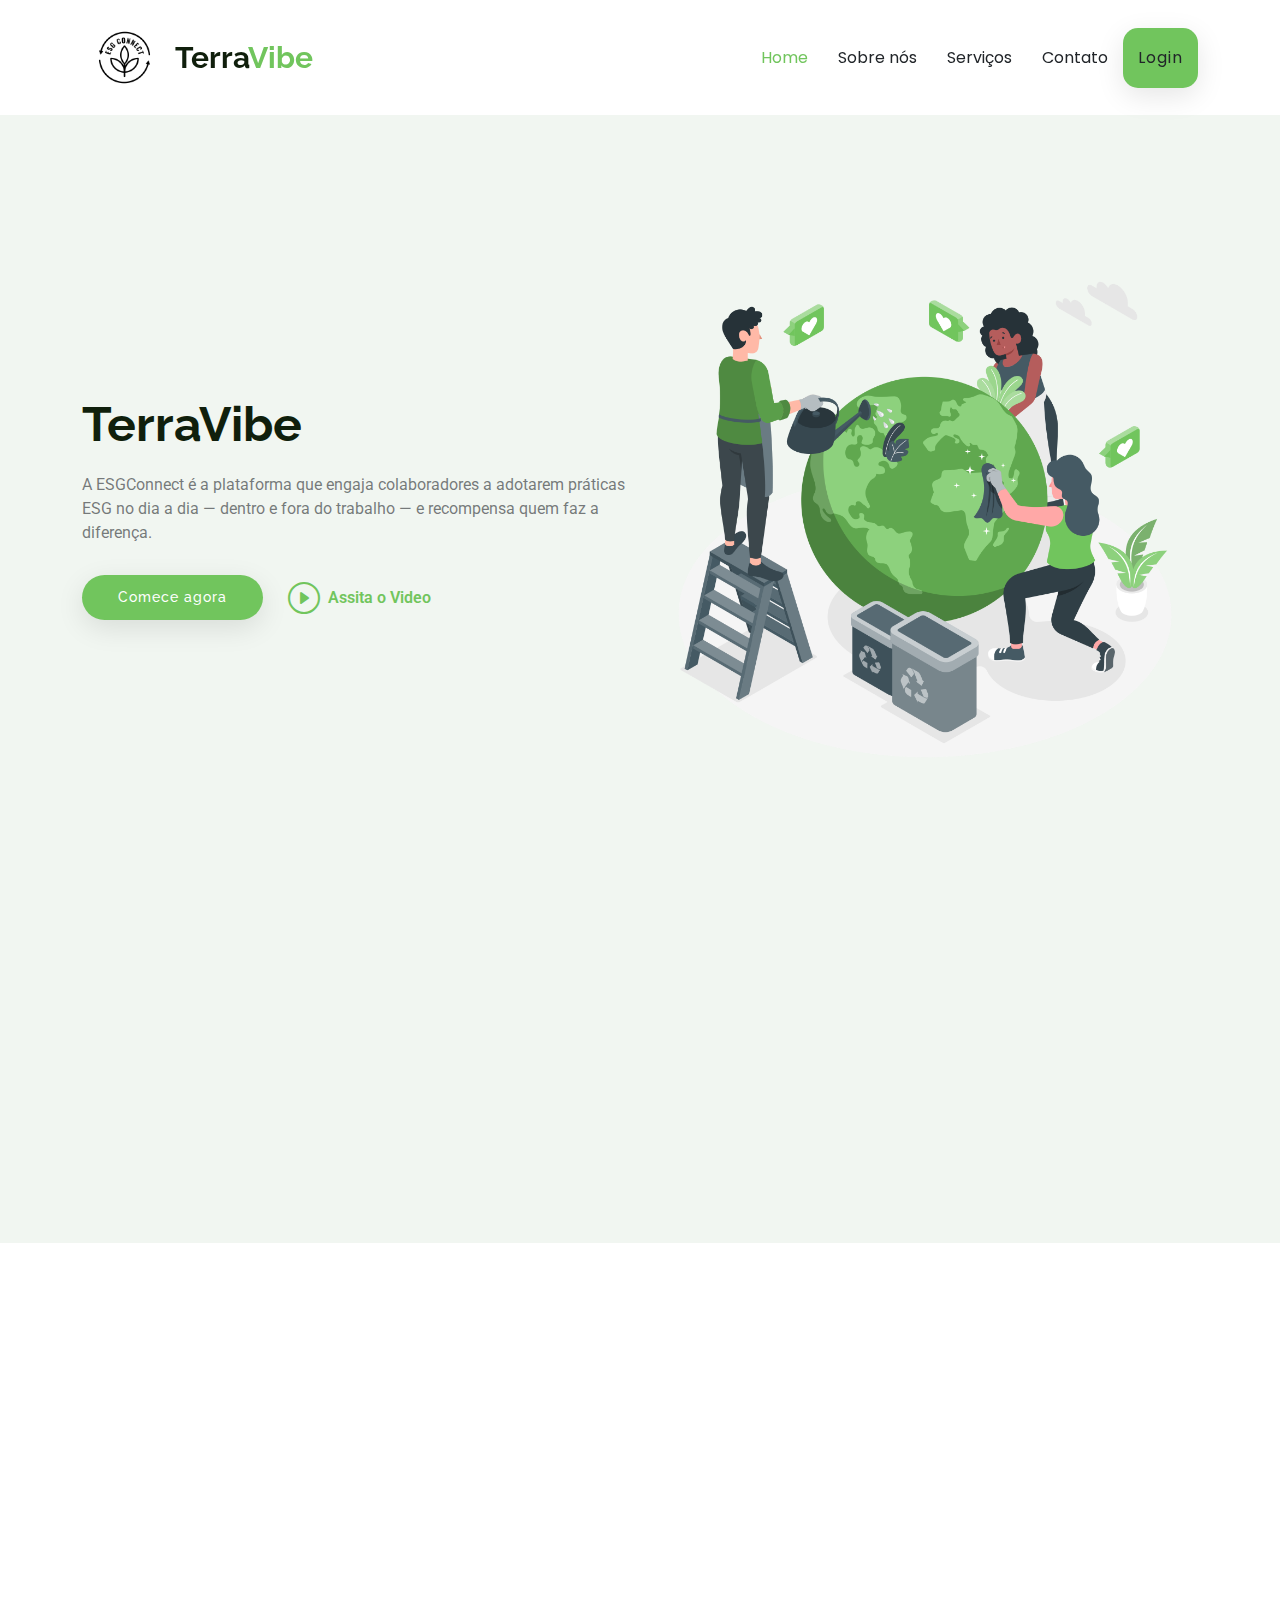
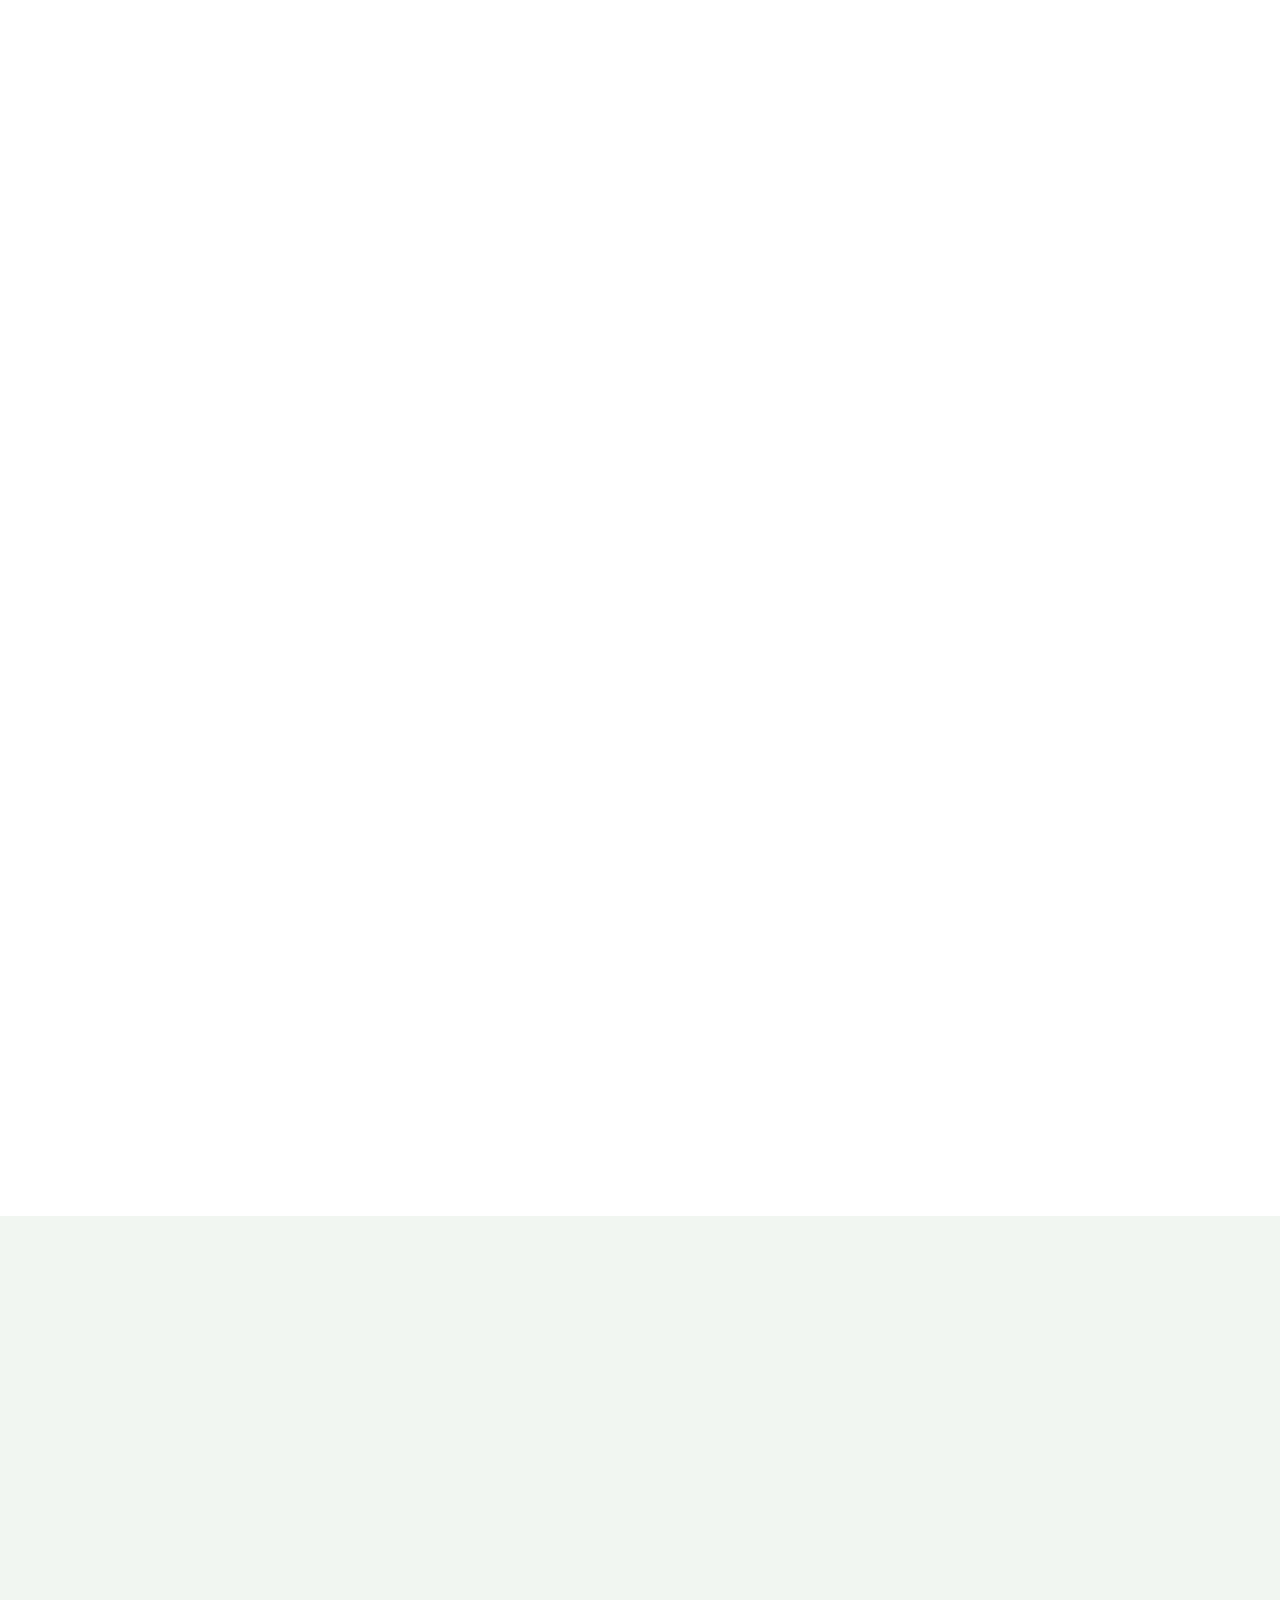
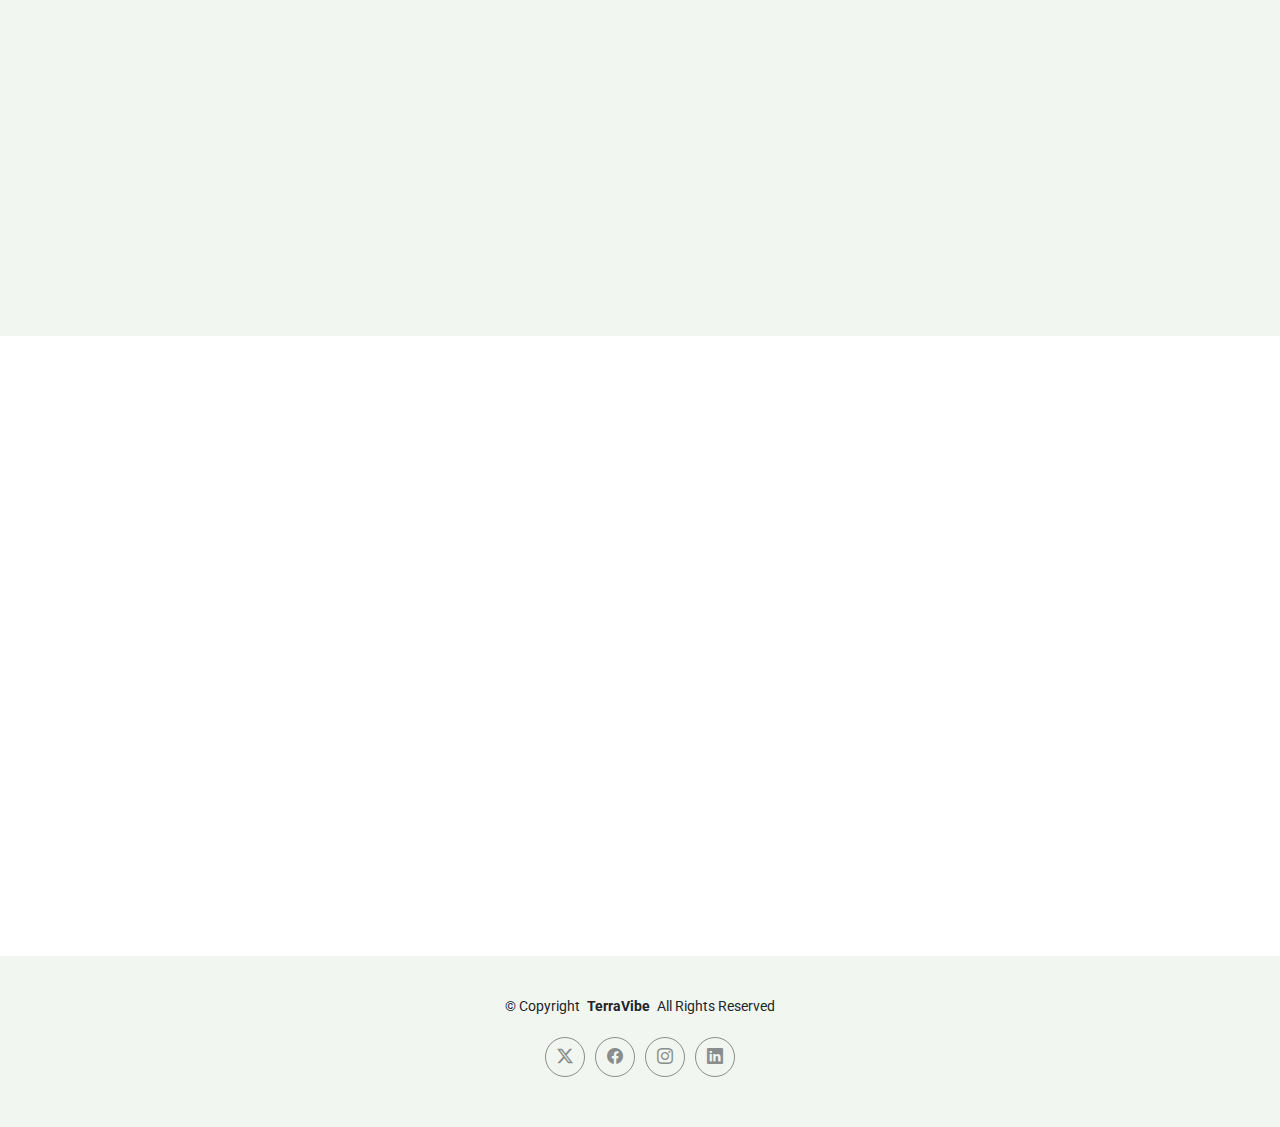
<file: index.html>
<!DOCTYPE html>
<html lang="pt-br">

<head>
  <meta charset="utf-8">
  <meta content="width=device-width, initial-scale=1.0" name="viewport">
  <title>TerraVibe</title>
  <meta name="description" content="">
  <meta name="keywords" content="">

  <!-- Favicons -->
  <link href="assets/img/Logo ESG - Verde.png" rel="icon">
  <link href="assets/img/apple-touch-icon.png" rel="apple-touch-icon">

  <!-- Fonts -->
  <link href="https://fonts.googleapis.com" rel="preconnect">
  <link href="https://fonts.gstatic.com" rel="preconnect" crossorigin>
  <link href="https://fonts.googleapis.com/css2?family=Roboto:ital,wght@0,100;0,300;0,400;0,500;0,700;0,900;1,100;1,300;1,400;1,500;1,700;1,900&family=Poppins:ital,wght@0,100;0,200;0,300;0,400;0,500;0,600;0,700;0,800;0,900;1,100;1,200;1,300;1,400;1,500;1,600;1,700;1,800;1,900&family=Raleway:ital,wght@0,100;0,200;0,300;0,400;0,500;0,600;0,700;0,800;0,900;1,100;1,200;1,300;1,400;1,500;1,600;1,700;1,800;1,900&display=swap" rel="stylesheet">

  <!-- Vendor CSS Files -->
  <link href="assets/vendor/bootstrap/css/bootstrap.min.css" rel="stylesheet">
  <link href="assets/vendor/bootstrap-icons/bootstrap-icons.css" rel="stylesheet">
  <link href="assets/vendor/aos/aos.css" rel="stylesheet">
  <link href="assets/vendor/glightbox/css/glightbox.min.css" rel="stylesheet">

  <!-- Main CSS File -->
  <link href="assets/css/main.css" rel="stylesheet">

  <!-- =======================================================
  * Template Name: eStartup
  * Template URL: https://bootstrapmade.com/estartup-bootstrap-landing-page-template/
  * Updated: Aug 07 2024 with Bootstrap v5.3.3
  * Author: BootstrapMade.com
  * License: https://bootstrapmade.com/license/
  ======================================================== -->
</head>

<body class="index-page">

  <header id="header" class="header d-flex align-items-center sticky-top">
    <div class="container-fluid container-xl position-relative d-flex align-items-center justify-content-between">

      <a href="index.html" class="logo d-flex align-items-center">
        <!-- Uncomment the line below if you also wish to use an image logo -->
        <img src="assets/img/Logo ESG - Preto.png" alt="">
        <h1 class="sitename">Terra<span>Vibe</span></h1>
      </a>

      <nav id="navmenu" class="navmenu">
        <ul>
          <li><a href="#hero" class="active">Home</a></li>
          <li><a href="#about">Sobre nós</a></li>
          <li><a href="#services">Serviços</a></li>
          </li>
          <li><a href="#contact">Contato</a></li>
          <a href="login.html" class="btn-login">Login</a>
        </ul>
        <i class="mobile-nav-toggle d-xl-none bi bi-list"></i>
      </nav>

    </div>
  </header>

  <main class="main">

    <!-- Hero Section -->
    <section id="hero" class="hero section light-background">

      <div class="container position-relative" data-aos="fade-up" data-aos-delay="100">
        <div class="row gy-5">
          <div class="col-lg-6 order-2 order-lg-1 d-flex flex-column justify-content-center">
            <h2>TerraVibe</h2>
            <p>A ESGConnect é a plataforma que engaja colaboradores a adotarem práticas ESG no dia a dia — dentro e fora do trabalho — e recompensa quem faz a diferença.</p>
            <div class="d-flex">
              <a href="#about" class="btn-get-started">Comece agora</a>
              <a href="https://www.youtube.com/watch?v=JPdwEmghBUg&ab_channel=AServi%C3%A7odaAdministra%C3%A7%C3%A3o" class="glightbox btn-watch-video d-flex align-items-center"><i class="bi bi-play-circle"></i><span>Assita o Video</span></a>
            </div>
          </div>
          <div class="col-lg-6 order-1 order-lg-2">
            <img src="assets/img/Taking care of the Earth-amico.png" class="img-fluid" alt="">
          </div>
        </div>
      </div>

      <div class="icon-boxes position-relative" data-aos="fade-up" data-aos-delay="200">
        <div class="container position-relative">
          <div class="row gy-4 mt-5">

            <div class="col-xl-3 col-md-6">
              <div class="icon-box">
                <div class="icon"><i class="bi bi-easel"></i></div>
                <h4 class="title"><a href="" class="stretched-link">Registre ações sustentáveis</a></h4>
              </div>
            </div><!--End Icon Box -->

            <div class="col-xl-3 col-md-6">
              <div class="icon-box">
                <div class="icon"><i class="bi bi-gem"></i></div>
                <h4 class="title"><a href="" class="stretched-link">Acompanhe seu progresso</a></h4>
              </div>
            </div><!--End Icon Box -->

            <div class="col-xl-3 col-md-6">
              <div class="icon-box">
                <div class="icon"><i class="bi bi-geo-alt"></i></div>
                <h4 class="title"><a href="" class="stretched-link">Participe de desafios mensais</a></h4>
              </div>
            </div><!--End Icon Box -->

            <div class="col-xl-3 col-md-6">
              <div class="icon-box">
                <div class="icon"><i class="bi bi-command"></i></div>
                <h4 class="title"><a href="" class="stretched-link">Troque conquistas por benefícios exclusivos.</a></h4>
              </div>
            </div><!--End Icon Box -->

          </div>
        </div>
      </div>

    </section><!-- /Hero Section -->

    <!-- About Section -->
    <section id="about" class="about section">

      <div class="container">

        <div class="row gy-4">

          <div class="col-lg-6 content" data-aos="fade-up" data-aos-delay="100">
            <p class="who-we-are">Sobre nós</p> 
            <h3>Fortaleça a cultura ESG da sua organização.</h3>
            <p class="fst-italic">
              A ESGConnect nasceu para transformar o engajamento em responsabilidade. Conectamos empresas e colaboradores em uma jornada de sustentabilidade, impacto social e ética corporativa. Tudo isso de forma prática, gamificada e com recompensas reais.
            </p>
            <p class="who-we-are">Benefícios para Empresas</p> 
            <ul>
              <li><i class="bi bi-check-circle"></i> <span>Relatórios e indicadores ESG por equipe.</span></li>
              <li><i class="bi bi-check-circle"></i> <span>Engajamento transparente e mensurável.</span></li>
              <li><i class="bi bi-check-circle"></i> <span>Comunicação interna alinhada com propósito.</span></li>
            </ul>
          </div>

          <div class="col-lg-6 about-images" data-aos="fade-up" data-aos-delay="200">
            <div class="row gy-4">
              <div class="col-lg-6">
                <img src="assets/img/about-company-1.jpg" class="img-fluid" alt="">
              </div>
              <div class="col-lg-6">
                <div class="row gy-4">
                  <div class="col-lg-12">
                    <img src="assets/img/about-company-2.jpg" class="img-fluid" alt="">
                  </div>
                  <div class="col-lg-12">
                    <img src="assets/img/about-company-3.jpg" class="img-fluid" alt="">
                  </div>
                </div>
              </div>
            </div>

          </div>

        </div>

      </div>
    </section><!-- /About Section -->

    <!-- Services Section -->
    <section id="services" class="services section">

      <!-- Section Title -->
      <div class="container section-title" data-aos="fade-up">
        <h2>Serviços</h2>
        <div><span>Benefícios para </span> <span class="description-title">Empresas</span></div>
      </div><!-- End Section Title -->

      <div class="container">

        <div class="row gy-4">

          <div class="col-lg-4 col-md-6" data-aos="fade-up" data-aos-delay="100">
            <div class="service-item  position-relative">
              <div class="icon">
                <i class="bi bi-activity"></i>
              </div>
              <a href="#" class="stretched-link">
                <h3>Fortalecimento da Cultura ESG</h3>
              </a>
              <p>A ESG deixa de ser apenas uma estratégia corporativa e passa a fazer parte do comportamento dos colaboradores.</p>
            </div>
          </div><!-- End Service Item -->

          <div class="col-lg-4 col-md-6" data-aos="fade-up" data-aos-delay="200">
            <div class="service-item position-relative">
              <div class="icon">
                <i class="bi bi-broadcast"></i>
              </div>
              <a href="#" class="stretched-link">
                <h3>Indicadores ESG Quantificáveis</h3>
              </a>
              <p>Painel de controle (dashboard) com dados reais de ações praticadas pelos colaboradores.</p>
            </div>
          </div><!-- End Service Item -->

          <div class="col-lg-4 col-md-6" data-aos="fade-up" data-aos-delay="300">
            <div class="service-item position-relative">
              <div class="icon">
                <i class="bi bi-easel"></i>
              </div>
              <a href="#" class="stretched-link">
                <h3>Melhoria no Clima Organizacional</h3>
              </a>
              <p>A plataforma promove uma competição saudável e colaborativa. Incentiva ações em equipe e cria um ambiente mais positivo e conectado.</p>
            </div>
          </div><!-- End Service Item -->

          <div class="col-lg-4 col-md-6" data-aos="fade-up" data-aos-delay="400">
            <div class="service-item position-relative">
              <div class="icon">
                <i class="bi bi-bounding-box-circles"></i>
              </div>
              <a href="#" class="stretched-link">
                <h3>Reputação e Valor de Marca</h3>
              </a>
              <p>Empresas que promovem a ESGConnect demonstram liderança responsável.</p>
              <a href="#" class="stretched-link"></a>
            </div>
          </div><!-- End Service Item -->

          <div class="col-lg-4 col-md-6" data-aos="fade-up" data-aos-delay="500">
            <div class="service-item position-relative">
              <div class="icon">
                <i class="bi bi-calendar4-week"></i>
              </div>
              <a href="#" class="stretched-link">
                <h3>Alinhamento com Objetivos Globai</h3>
              </a>
              <p>Isso contribui diretamente para metas corporativas de carbono zero, inclusão, diversidade, ética e mais.</p>
              <a href="#" class="stretched-link"></a>
            </div>
          </div><!-- End Service Item -->

          <div class="col-lg-4 col-md-6" data-aos="fade-up" data-aos-delay="600">
            <div class="service-item position-relative">
              <div class="icon">
                <i class="bi bi-chat-square-text"></i>
              </div>
              <a href="#" class="stretched-link">
                <h3>Facilidade de Implementação e Acompanhamento</h3>
              </a>
              <p>Interface simples e intuitiva que não exige treinamento técnico. Suporte e atualizações contínuas da equipe ESGConnect.</p>
              <a href="#" class="stretched-link"></a>
            </div>
          </div><!-- End Service Item -->

        </div>

      </div>

    </section><!-- /Services Section -->

    <!-- Features Section -->
    <section id="features" class="features section light-background">

      <!-- Section Title -->
      <div class="container section-title" data-aos="fade-up">
        <h2>Serviços</h2>
        <div><span>Benefícios para</span> <span class="description-title">Colaboradores</span></div>
      </div><!-- End Section Title -->

      <div class="container">

        <div class="row gy-5 justify-content-between">

          <div class="col-xl-5" data-aos="zoom-out" data-aos-delay="100">
            <img src="assets/img/Team goals-amico.png" class="img-fluid" alt="">
          </div>

          <div class="col-xl-6 d-flex">
            <div class="row align-self-center gy-4">

              <div class="col-md-6" data-aos="fade-up" data-aos-delay="200">
                <div class="feature-box d-flex align-items-center">
                  <i class="bi bi-check"></i>
                  <h3>Reconhecimento e Recompensas</h3>
                </div>
              </div><!-- End Feature Item -->

              <div class="col-md-6" data-aos="fade-up" data-aos-delay="300">
                <div class="feature-box d-flex align-items-center">
                  <i class="bi bi-check"></i>
                  <h3>Engajamento com Propósito</h3>
                </div>
              </div><!-- End Feature Item -->

              <div class="col-md-6" data-aos="fade-up" data-aos-delay="400">
                <div class="feature-box d-flex align-items-center">
                  <i class="bi bi-check"></i>
                  <h3>Gamificação da Sustentabilidade</h3>
                </div>
              </div><!-- End Feature Item -->

              <div class="col-md-6" data-aos="fade-up" data-aos-delay="500">
                <div class="feature-box d-flex align-items-center">
                  <i class="bi bi-check"></i>
                  <h3>Desenvolvimento Pessoal e Profissional</h3>
                </div>
              </div><!-- End Feature Item -->
            </div>
          </div>

        </div>

      </div>

    </section><!-- /Features Section -->

    <!-- Pricing Section -->
   <!-- <section id="pricing" class="pricing section"> -->

      <!-- Section Title -->
      <!-- <div class="container section-title" data-aos="fade-up">
        <h2>Pricing</h2>
        <div><span>Check Our</span> <span class="description-title">Pricing</span></div>
      </div>End Section Title -->

      <!-- <div class="container">

        <div class="row gy-4">

          <div class="col-lg-3 col-md-6" data-aos="zoom-in" data-aos-delay="100">
            <div class="pricing-tem">
              <h3 style="color: #20c997;">Free Plan</h3>
              <div class="price"><sup>$</sup>0<span> / mo</span></div>
              <div class="icon">
                <i class="bi bi-box" style="color: #20c997;"></i>
              </div>
              <ul>
                <li>Aida dere</li>
                <li>Nec feugiat nisl</li>
                <li>Nulla at volutpat dola</li>
                <li class="na">Pharetra massa</li>
                <li class="na">Massa ultricies mi</li>
              </ul>
              <a href="#" class="btn-buy">Buy Now</a>
            </div> 
          </div> -->  <!-- End Pricing Item -->

          <!-- <div class="col-lg-3 col-md-6" data-aos="zoom-in" data-aos-delay="200">
            <div class="pricing-tem">
              <span class="featured">Featured</span>
              <h3 style="color: #0dcaf0;">Starter Plan</h3>
              <div class="price"><sup>$</sup>19<span> / mo</span></div>
              <div class="icon">
                <i class="bi bi-send" style="color: #0dcaf0;"></i>
              </div>
              <ul>
                <li>Aida dere</li>
                <li>Nec feugiat nisl</li>
                <li>Nulla at volutpat dola</li>
                <li>Pharetra massa</li>
                <li class="na">Massa ultricies mi</li>
              </ul>
              <a href="#" class="btn-buy">Buy Now</a>
            </div>
          </div>End Pricing Item

          <div class="col-lg-3 col-md-6" data-aos="zoom-in" data-aos-delay="300">
            <div class="pricing-tem">
              <h3 style="color: #fd7e14;">Business Plan</h3>
              <div class="price"><sup>$</sup>29<span> / mo</span></div>
              <div class="icon">
                <i class="bi bi-airplane" style="color: #fd7e14;"></i>
              </div>
              <ul>
                <li>Aida dere</li>
                <li>Nec feugiat nisl</li>
                <li>Nulla at volutpat dola</li>
                <li>Pharetra massa</li>
                <li>Massa ultricies mi</li>
              </ul>
              <a href="#" class="btn-buy">Buy Now</a>
            </div> 
          </div> --> <!-- End Pricing Item -->

          <!-- <div class="col-lg-3 col-md-6" data-aos="zoom-in" data-aos-delay="400">
            <div class="pricing-tem">
              <h3 style="color: #0d6efd;">Ultimate Plan</h3>
              <div class="price"><sup>$</sup>49<span> / mo</span></div>
              <div class="icon">
                <i class="bi bi-rocket" style="color: #0d6efd;"></i>
              </div>
              <ul>
                <li>Aida dere</li>
                <li>Nec feugiat nisl</li>
                <li>Nulla at volutpat dola</li>
                <li>Pharetra massa</li>
                <li>Massa ultricies mi</li>
              </ul>
              <a href="#" class="btn-buy">Buy Now</a>
            </div> 
          </div>  End Pricing Item 

        </div> End pricing row 

      </div>

    </section> /Pricing Section -->

    <!-- Faq Section -->
    <!-- <section id="faq" class="faq section light-background">

      <div class="container">

        <div class="row gy-4">

          <div class="col-lg-4" data-aos="fade-up" data-aos-delay="100">
            <div class="content px-xl-5">
              <h3><span>Frequently Asked </span><strong>Questions</strong></h3>
              <p>
                Lorem ipsum dolor sit amet, consectetur adipiscing elit, sed do eiusmod tempor incididunt ut labore et dolore magna aliqua. Duis aute irure dolor in reprehenderit
              </p>
            </div>
          </div>

          <div class="col-lg-8" data-aos="fade-up" data-aos-delay="200">

            <div class="faq-container">
              <div class="faq-item faq-active">
                <h3><span class="num">1.</span> <span>Non consectetur a erat nam at lectus urna duis?</span></h3>
                <div class="faq-content">
                  <p>Feugiat pretium nibh ipsum consequat. Tempus iaculis urna id volutpat lacus laoreet non curabitur gravida. Venenatis lectus magna fringilla urna porttitor rhoncus dolor purus non.</p>
                </div>
                <i class="faq-toggle bi bi-chevron-right"></i>
              </div> --> <!-- End Faq item-->

              <!-- <div class="faq-item">
                <h3><span class="num">2.</span> <span>Feugiat scelerisque varius morbi enim nunc faucibus a pellentesque?</span></h3>
                <div class="faq-content">
                  <p>Dolor sit amet consectetur adipiscing elit pellentesque habitant morbi. Id interdum velit laoreet id donec ultrices. Fringilla phasellus faucibus scelerisque eleifend donec pretium. Est pellentesque elit ullamcorper dignissim. Mauris ultrices eros in cursus turpis massa tincidunt dui.</p>
                </div>
                <i class="faq-toggle bi bi-chevron-right"></i>
              </div>End Faq item -->

              <!-- <div class="faq-item">
                <h3><span class="num">3.</span> <span>Dolor sit amet consectetur adipiscing elit pellentesque?</span></h3>
                <div class="faq-content">
                  <p>Eleifend mi in nulla posuere sollicitudin aliquam ultrices sagittis orci. Faucibus pulvinar elementum integer enim. Sem nulla pharetra diam sit amet nisl suscipit. Rutrum tellus pellentesque eu tincidunt. Lectus urna duis convallis convallis tellus. Urna molestie at elementum eu facilisis sed odio morbi quis</p>
                </div>
                <i class="faq-toggle bi bi-chevron-right"></i>
              </div>End Faq item -->

              <!-- <div class="faq-item">
                <h3><span class="num">4.</span> <span>Ac odio tempor orci dapibus. Aliquam eleifend mi in nulla?</span></h3>
                <div class="faq-content">
                  <p>Dolor sit amet consectetur adipiscing elit pellentesque habitant morbi. Id interdum velit laoreet id donec ultrices. Fringilla phasellus faucibus scelerisque eleifend donec pretium. Est pellentesque elit ullamcorper dignissim. Mauris ultrices eros in cursus turpis massa tincidunt dui.</p>
                </div>
                <i class="faq-toggle bi bi-chevron-right"></i>
              </div>End Faq item -->

              <!-- <div class="faq-item">
                <h3><span class="num">5.</span> <span>Tempus quam pellentesque nec nam aliquam sem et tortor consequat?</span></h3>
                <div class="faq-content">
                  <p>Molestie a iaculis at erat pellentesque adipiscing commodo. Dignissim suspendisse in est ante in. Nunc vel risus commodo viverra maecenas accumsan. Sit amet nisl suscipit adipiscing bibendum est. Purus gravida quis blandit turpis cursus in</p>
                </div>
                <i class="faq-toggle bi bi-chevron-right"></i>
              </div>   End Faq item

            </div>

          </div>
        </div>

      </div>

    </section>/Faq Section -->

    <!-- Contact Section -->
    <section id="contact" class="contact section">

      <!-- Section Title -->
      <div class="container section-title" data-aos="fade-up">
        <h2>Contatos</h2>
        <div><span>Precisa de Ajuda?</span> <span class="description-title">Contate-nos</span></div>
      </div><!-- End Section Title -->

      <div class="container" data-aos="fade" data-aos-delay="100">

        <div class="row gy-4">

          <div class="col-lg-4">
            <div class="info-item d-flex" data-aos="fade-up" data-aos-delay="200">
              <i class="bi bi-geo-alt flex-shrink-0"></i>
              <div>
                <h3>Endereço</h3>
                <p>Av. Lins de Vasconcelos, 1222 - Aclimação, São Paulo - SP, 01538-001</p>
              </div>
            </div><!-- End Info Item -->

            <div class="info-item d-flex" data-aos="fade-up" data-aos-delay="300">
              <i class="bi bi-telephone flex-shrink-0"></i>
              <div>
                <h3>Telefone</h3>
                <p>+1 5589 55488 55</p>
              </div>
            </div><!-- End Info Item -->

            <div class="info-item d-flex" data-aos="fade-up" data-aos-delay="400">
              <i class="bi bi-envelope flex-shrink-0"></i>
              <div>
                <h3>Email</h3>
                <p>terravibe@gmail.com</p>
              </div>
            </div><!-- End Info Item -->

          </div>

          <div class="col-lg-8">
            <form action="forms/contact.php" method="post" class="php-email-form" data-aos="fade-up" data-aos-delay="200">
              <div class="row gy-4">

                <div class="col-md-6">
                  <input type="text" name="name" class="form-control" placeholder="Your Name" required="">
                </div>

                <div class="col-md-6 ">
                  <input type="email" class="form-control" name="email" placeholder="Your Email" required="">
                </div>

                <div class="col-md-12">
                  <input type="text" class="form-control" name="subject" placeholder="Subject" required="">
                </div>

                <div class="col-md-12">
                  <textarea class="form-control" name="message" rows="6" placeholder="Message" required=""></textarea>
                </div>

                <div class="col-md-12 text-center">
                  <div class="loading">Loading</div>
                  <div class="error-message"></div>
                  <div class="sent-message">Your message has been sent. Thank you!</div>

                  <button type="submit">Enviar mensagem</button>
                </div>

              </div>
            </form>
          </div><!-- End Contact Form -->

        </div>

      </div>

    </section><!-- /Contact Section -->

  </main>

  <footer id="footer" class="footer light-background">

    <div class="container">
      <div class="copyright text-center ">
        <p>© <span>Copyright</span> <strong class="px-1 sitename">TerraVibe</strong> <span>All Rights Reserved</span></p>
      </div>
      <div class="social-links d-flex justify-content-center">
        <a href=""><i class="bi bi-twitter-x"></i></a>
        <a href=""><i class="bi bi-facebook"></i></a>
        <a href=""><i class="bi bi-instagram"></i></a>
        <a href=""><i class="bi bi-linkedin"></i></a>
      </div>
      <div class="credits">
        <!-- All the links in the footer should remain intact. -->
        <!-- You can delete the links only if you've purchased the pro version. -->
        <!-- Licensing information: https://bootstrapmade.com/license/ -->
        <!-- Purchase the pro version with working PHP/AJAX contact form: [buy-url] -->
      </div>
    </div>

  </footer>

  <!-- Scroll Top -->
  <a href="#" id="scroll-top" class="scroll-top d-flex align-items-center justify-content-center"><i class="bi bi-arrow-up-short"></i></a>

  <!-- Preloader -->
  <div id="preloader"></div>

  <!-- Vendor JS Files -->
  <script src="assets/vendor/bootstrap/js/bootstrap.bundle.min.js"></script>
  <script src="assets/vendor/php-email-form/validate.js"></script>
  <script src="assets/vendor/aos/aos.js"></script>
  <script src="assets/vendor/glightbox/js/glightbox.min.js"></script>

  <!-- Main JS File -->
  <script src="assets/js/main.js"></script>

</body>

</html>
</file>
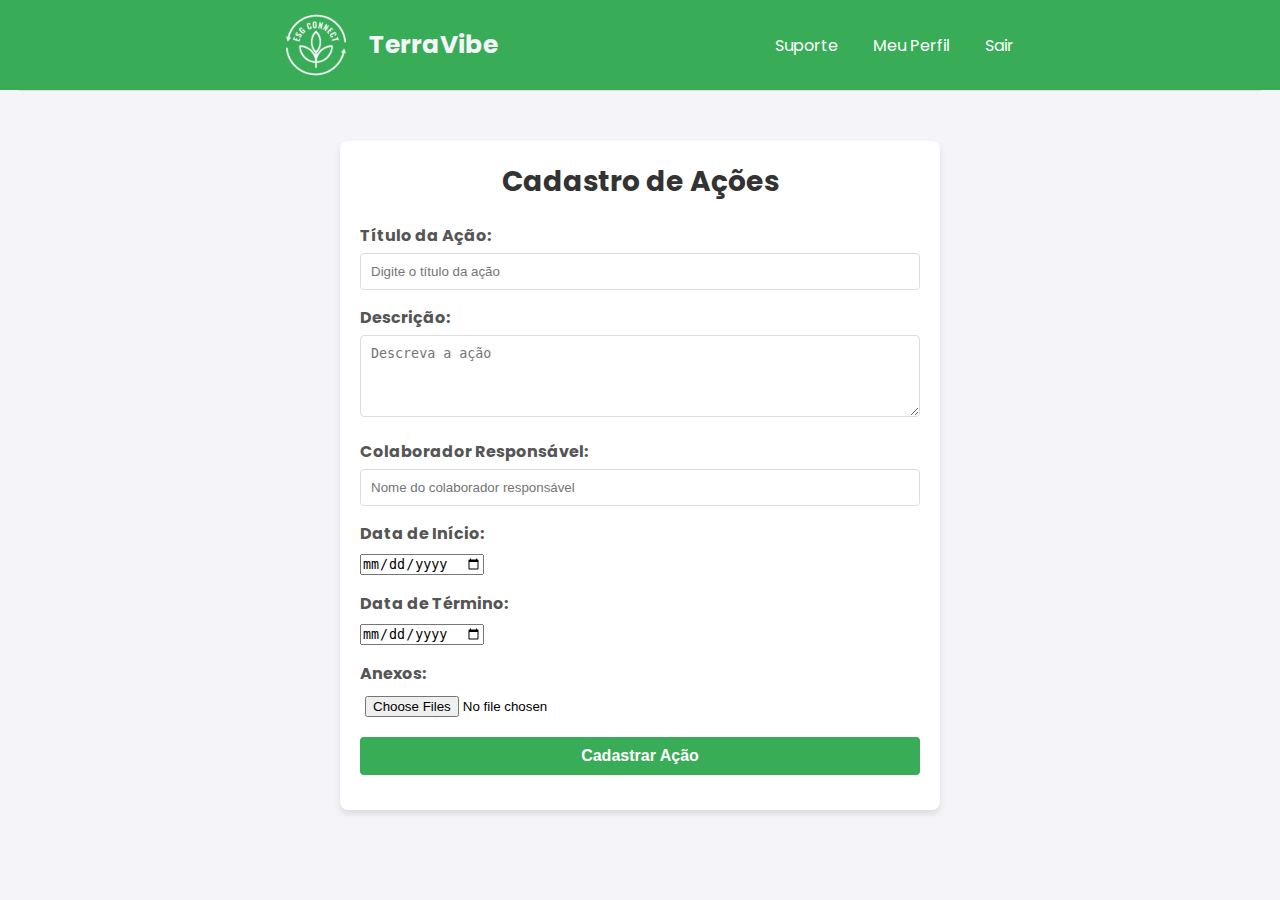
<file: acoes.html>
<!DOCTYPE html>
<html lang="pt-br">

<head>
    <meta charset="UTF-8">
    <meta name="viewport" content="width=device-width, initial-scale=1.0">
    <title>Cadastro de Ação - ESGConnect</title>
    <link rel="stylesheet" href="/assets/css/acoes.css">
</head>

<header>
    <div class="cabecalho">
        <img class="cabecalho-img" src="./assets/img/Logo ESG - Branco.png" alt="Logo ESGConnect">
        <h1 class="cabecalho-titulo">TerraVibe</h1>
    </div>

    <nav class="nav-links">
        
        
        <a class="cabecalho-links" href="#">Suporte</a>
        <a class="cabecalho-links" href="#">Meu Perfil</a>
        <a class="cabecalho-links" href="#">Sair</a>
    </nav>
</header>

<!-- Fim header -->

<body>
    <div class="custom-line"></div>
    <div class="container">
        <h2>Cadastro de Ações</h1>
        <form id="actionForm">
            <div class="form-group">
                <label for="title">Título da Ação:</label>
                <input type="text" id="title" name="title" placeholder="Digite o título da ação" required>
            </div>
            <div class="form-group">
                <label for="description">Descrição:</label>
                <textarea id="description" name="description" rows="4" placeholder="Descreva a ação" required></textarea>
            </div>
            <div class="form-group">
                <label for="responsible">Colaborador Responsável:</label>
                <input type="text" id="responsible" name="responsible" placeholder="Nome do colaborador responsável" required>
            </div>
            <div class="form-group">
                <label for="startDate">Data de Início:</label>
                <input type="date" id="startDate" name="startDate" required>
            </div>
            <div class="form-group">
                <label for="endDate">Data de Término:</label>
                <input type="date" id="endDate" name="endDate" required>
            </div>
            <div class="form-group">
                <label for="attachments">Anexos:</label>
                <input type="file" id="attachments" name="attachments[]" multiple>
            </div>
            <div class="form-group">
                <button type="submit">Cadastrar Ação</button>
            </div>
        </form>
    </div>

    <!-- Chamada JS -->
    <script src="./assets/js/acoes.js"></script>
</body>
<!-- Fim body -->

</html>
</file>
<file: assets/css/acoes.css>
@import url('https://fonts.googleapis.com/css2?family=Poppins:ital,wght@0,200;0,300;0,400;0,500;0,600;0,700;1,200;1,300;1,400;1,500;1,600&display=swap');

* {
    margin: 0;
    padding: 0;
    box-sizing: border-box;
}

header {
    background-color: #39ac58;
    height: 90px;
    width: 100%;
    display: flex;
    align-items: center;
    justify-content: space-evenly;
}

body {
    font-family: 'poppins', Verdana, sans-serif;
    background-color: #f4f4f9;
    margin: 0;
    padding: 0;
}
.cabecalho{
    display: flex;
    align-items: center;
    
}
.cabecalho-titulo{
    color: #f4f4f9;
}

.cabecalho-icon{

    width: 30px;
}
.cabecalho-img {
    height: 100px;
}

.cabecalho-img:hover {
    cursor: pointer;
}

.cabecalho-links {
    color: #fff;
    text-decoration: none;
}

.cabecalho-links:hover {
    cursor: pointer;
    color: #236e33;
    transition: .5s;

}

.nav-links {
    display: flex;
    align-items: center;
    gap: 35px;
}


.container {
    max-width: 600px;
    margin: 50px auto;
    background: #fff;
    padding: 20px;
    border-radius: 8px;
    box-shadow: 0 4px 6px rgba(0, 0, 0, 0.1);
    margin-top: 50px;
}

h1 {
    font-size: 25px;
    margin: 15px;
    color: #333;
    margin-left: 1.5%;
}

.custom-line {
    height: 1px;
    background-color: #ddd;
    width: 97%;
    margin: 0 auto;

}

h2 {
    font-size: 28px;
    text-align: center;
    color: #333;
    margin-bottom: 20px;
}

.form-group {
    margin-bottom: 15px;
}

label {
    display: block;
    font-weight: bold;
    margin-bottom: 5px;
    color: #555;
}

input[type="text"],
textarea {
    width: 100%;
    padding: 10px;
    border: 1px solid #ddd;
    border-radius: 4px;
    box-sizing: border-box;
}

input[type="file"] {
    padding: 5px;
}

button {
    width: 100%;
    padding: 10px;
    background-color: #39ac58;
    color: #fff;
    border: none;
    border-radius: 4px;
    cursor: pointer;
    font-size: 16px;
    font-weight: bold;
}

button:hover {
    background-color: #31924c;
}
</file>
<file: assets/css/main.css>
/**
* Template Name: eStartup
* Template URL: https://bootstrapmade.com/estartup-bootstrap-landing-page-template/
* Updated: Aug 07 2024 with Bootstrap v5.3.3
* Author: BootstrapMade.com
* License: https://bootstrapmade.com/license/
*/

/*--------------------------------------------------------------
# Font & Color Variables
# Help: https://bootstrapmade.com/color-system/
--------------------------------------------------------------*/
/* Fonts */
:root {
  --default-font: "Roboto",  system-ui, -apple-system, "Segoe UI", Roboto, "Helvetica Neue", Arial, "Noto Sans", "Liberation Sans", sans-serif, "Apple Color Emoji", "Segoe UI Emoji", "Segoe UI Symbol", "Noto Color Emoji";
  --heading-font: "Raleway",  sans-serif;
  --nav-font: "Poppins",  sans-serif;
}

/* Global Colors - The following color variables are used throughout the website. Updating them here will change the color scheme of the entire website */
:root { 
  --background-color: #ffffff; /* Background color for the entire website, including individual sections */
  --default-color: #212529; /* Default color used for the majority of the text content across the entire website */
  --heading-color: #101f0c; /* Color for headings, subheadings and title throughout the website */
  --accent-color: #71c55d; /* Accent color that represents your brand on the website. It's used for buttons, links, and other elements that need to stand out */
  --surface-color: #ffffff; /* The surface color is used as a background of boxed elements within sections, such as cards, icon boxes, or other elements that require a visual separation from the global background. */
  --contrast-color: #ffffff; /* Contrast color for text, ensuring readability against backgrounds of accent, heading, or default colors. */
}

/* Nav Menu Colors - The following color variables are used specifically for the navigation menu. They are separate from the global colors to allow for more customization options */
:root {
  --nav-color: #212529; /* The default color of the main navmenu links */
  --nav-hover-color: #71c55d; /* Applied to main navmenu links when they are hovered over or active */
  --nav-mobile-background-color: #ffffff; /* Used as the background color for mobile navigation menu */
  --nav-dropdown-background-color: #ffffff; /* Used as the background color for dropdown items that appear when hovering over primary navigation items */
  --nav-dropdown-color: #212529; /* Used for navigation links of the dropdown items in the navigation menu. */
  --nav-dropdown-hover-color: #71c55d; /* Similar to --nav-hover-color, this color is applied to dropdown navigation links when they are hovered over. */
}

/* Color Presets - These classes override global colors when applied to any section or element, providing reuse of the sam color scheme. */

.light-background {
  --background-color: #f1f6f1;
  --surface-color: #ffffff;
}

.dark-background {
  --background-color: #060606;
  --default-color: #ffffff;
  --heading-color: #ffffff;
  --surface-color: #252525;
  --contrast-color: #ffffff;
}

/* Smooth scroll */
:root {
  scroll-behavior: smooth;
}

/*--------------------------------------------------------------
# General Styling & Shared Classes
--------------------------------------------------------------*/
body {
  color: var(--default-color);
  background-color: var(--background-color);
  font-family: var(--default-font);
}

a {
  color: var(--accent-color);
  text-decoration: none;
  transition: 0.3s;
}

a:hover {
  color: color-mix(in srgb, var(--accent-color), transparent 25%);
  text-decoration: none;
}

h1,
h2,
h3,
h4,
h5,
h6 {
  color: var(--heading-color);
  font-family: var(--heading-font);
}

/* PHP Email Form Messages
------------------------------*/
.php-email-form .error-message {
  display: none;
  background: #df1529;
  color: #ffffff;
  text-align: left;
  padding: 15px;
  margin-bottom: 24px;
  font-weight: 600;
}

.php-email-form .sent-message {
  display: none;
  color: #ffffff;
  background: #059652;
  text-align: center;
  padding: 15px;
  margin-bottom: 24px;
  font-weight: 600;
}

.php-email-form .loading {
  display: none;
  background: var(--surface-color);
  text-align: center;
  padding: 15px;
  margin-bottom: 24px;
}

.php-email-form .loading:before {
  content: "";
  display: inline-block;
  border-radius: 50%;
  width: 24px;
  height: 24px;
  margin: 0 10px -6px 0;
  border: 3px solid var(--accent-color);
  border-top-color: var(--surface-color);
  animation: php-email-form-loading 1s linear infinite;
}

@keyframes php-email-form-loading {
  0% {
    transform: rotate(0deg);
  }

  100% {
    transform: rotate(360deg);
  }
}

/*--------------------------------------------------------------
# Global Header
--------------------------------------------------------------*/
.header {
  color: var(--default-color);
  background-color: var(--background-color);
  padding: 15px 0;
  transition: all 0.5s;
  z-index: 997;
}

.header .logo {
  line-height: 1;
}

.header .logo img {
  max-height: 85px;
  margin-right: 8px;
}

.header .logo h1 {
  font-size: 30px;
  margin: 0;
  font-weight: 700;
  color: var(--heading-color);
}

.header .logo h1 span {
  color: var(--accent-color);
}

.scrolled .header {
  box-shadow: 0px 0 18px rgba(0, 0, 0, 0.1);
}

/*--------------------------------------------------------------
# Navigation Menu
--------------------------------------------------------------*/
/* Navmenu - Desktop */
@media (min-width: 1200px) {
  .navmenu {
    padding: 0;
  }

  .navmenu ul {
    margin: 0;
    padding: 0;
    display: flex;
    list-style: none;
    align-items: center;
  }

  .navmenu li {
    position: relative;
  }

  .navmenu a,
  .navmenu a:focus {
    color: var(--nav-color);
    padding: 18px 15px;
    font-size: 16px;
    font-family: var(--nav-font);
    font-weight: 400;
    display: flex;
    align-items: center;
    justify-content: space-between;
    white-space: nowrap;
    transition: 0.3s;
  }

  .navmenu a i,
  .navmenu a:focus i {
    font-size: 12px;
    line-height: 0;
    margin-left: 5px;
    transition: 0.3s;
  }

  .navmenu li:last-child a {
    padding-right: 0;
  }

  .navmenu li:hover>a,
  .navmenu .active,
  .navmenu .active:focus {
    color: var(--nav-hover-color);
  }


/* Navmenu - Mobile */
@media (max-width: 1199px) {
  .mobile-nav-toggle {
    color: var(--nav-color);
    font-size: 28px;
    line-height: 0;
    margin-right: 10px;
    cursor: pointer;
    transition: color 0.3s;
  }

  .navmenu {
    padding: 0;
    z-index: 9997;
  }

  .navmenu ul {
    display: none;
    list-style: none;
    position: absolute;
    inset: 60px 20px 20px 20px;
    padding: 10px 0;
    margin: 0;
    border-radius: 6px;
    background-color: var(--nav-mobile-background-color);
    overflow-y: auto;
    transition: 0.3s;
    z-index: 9998;
    box-shadow: 0px 0px 30px rgba(0, 0, 0, 0.1);
  }

  .navmenu a,
  .navmenu a:focus {
    color: var(--nav-dropdown-color);
    padding: 10px 20px;
    font-family: var(--nav-font);
    font-size: 17px;
    font-weight: 500;
    display: flex;
    align-items: center;
    justify-content: space-between;
    white-space: nowrap;
    transition: 0.3s;
  }

  .navmenu a i,
  .navmenu a:focus i {
    font-size: 12px;
    line-height: 0;
    margin-left: 5px;
    width: 30px;
    height: 30px;
    display: flex;
    align-items: center;
    justify-content: center;
    border-radius: 50%;
    transition: 0.3s;
    background-color: color-mix(in srgb, var(--accent-color), transparent 90%);
  }

  .navmenu a i:hover,
  .navmenu a:focus i:hover {
    background-color: var(--accent-color);
    color: var(--contrast-color);
  }

  .navmenu a:hover,
  .navmenu .active,
  .navmenu .active:focus {
    color: var(--nav-dropdown-hover-color);
  }

  .navmenu .active i,
  .navmenu .active:focus i {
    background-color: var(--accent-color);
    color: var(--contrast-color);
    transform: rotate(180deg);
  }

  .navmenu .dropdown ul {
    position: static;
    display: none;
    z-index: 99;
    padding: 10px 0;
    margin: 10px 20px;
    background-color: var(--nav-dropdown-background-color);
    border: 1px solid color-mix(in srgb, var(--default-color), transparent 90%);
    box-shadow: none;
    transition: all 0.5s ease-in-out;
  }

  .navmenu .dropdown ul ul {
    background-color: rgba(33, 37, 41, 0.1);
  }

  .navmenu .dropdown>.dropdown-active {
    display: block;
    background-color: rgba(33, 37, 41, 0.03);
  }

  .mobile-nav-active {
    overflow: hidden;
  }

  .mobile-nav-active .mobile-nav-toggle {
    color: #fff;
    position: absolute;
    font-size: 32px;
    top: 15px;
    right: 15px;
    margin-right: 0;
    z-index: 9999;
  }

  .mobile-nav-active .navmenu {
    position: fixed;
    overflow: hidden;
    inset: 0;
    background: rgba(33, 37, 41, 0.8);
    transition: 0.3s;
  }

  .mobile-nav-active .navmenu>ul {
    display: block;
  }
}

/*--------------------------------------------------------------
# Global Footer
--------------------------------------------------------------*/
.footer {
  color: var(--default-color);
  background-color: var(--background-color);
  font-size: 14px;
  padding: 40px 0;
  position: relative;
}

.footer .copyright p {
  margin-bottom: 0;
}

.footer .social-links {
  margin-top: 20px;
}

.footer .social-links a {
  display: flex;
  align-items: center;
  justify-content: center;
  width: 40px;
  height: 40px;
  border-radius: 50%;
  border: 1px solid color-mix(in srgb, var(--default-color), transparent 50%);
  font-size: 16px;
  color: color-mix(in srgb, var(--default-color), transparent 50%);
  margin: 0 5px;
  transition: 0.3s;
}

.footer .social-links a:hover {
  color: var(--accent-color);
  border-color: var(--accent-color);
}

.footer .credits {
  margin-top: 10px;
  font-size: 13px;
  text-align: center;
}

/*--------------------------------------------------------------
# Preloader
--------------------------------------------------------------*/
#preloader {
  position: fixed;
  inset: 0;
  z-index: 9999;
  overflow: hidden;
  background-color: var(--background-color);
  transition: all 0.6s ease-out;
}

#preloader:before {
  content: "";
  position: fixed;
  top: calc(50% - 30px);
  left: calc(50% - 30px);
  border: 6px solid var(--accent-color);
  border-top-color: color-mix(in srgb, var(--accent-color), transparent 90%);
  border-radius: 50%;
  width: 60px;
  height: 60px;
  animation: animate-preloader 1s linear infinite;
}

@keyframes animate-preloader {
  0% {
    transform: rotate(0deg);
  }

  100% {
    transform: rotate(360deg);
  }
}

/*--------------------------------------------------------------
# Scroll Top Button
--------------------------------------------------------------*/
.scroll-top {
  position: fixed;
  visibility: hidden;
  opacity: 0;
  right: 15px;
  bottom: -15px;
  z-index: 99999;
  background-color: var(--accent-color);
  width: 44px;
  height: 44px;
  border-radius: 50px;
  transition: all 0.4s;
}

.scroll-top i {
  font-size: 24px;
  color: var(--contrast-color);
  line-height: 0;
}

.scroll-top:hover {
  background-color: color-mix(in srgb, var(--accent-color), transparent 20%);
  color: var(--contrast-color);
}

.scroll-top.active {
  visibility: visible;
  opacity: 1;
  bottom: 15px;
}

/*--------------------------------------------------------------
# Disable aos animation delay on mobile devices
--------------------------------------------------------------*/
@media screen and (max-width: 768px) {
  [data-aos-delay] {
    transition-delay: 0 !important;
  }
}

/*--------------------------------------------------------------
# Global Page Titles & Breadcrumbs
--------------------------------------------------------------*/
.page-title {
  color: var(--default-color);
  background-color: var(--background-color);
  position: relative;
}

.page-title .heading {
  padding: 80px 0;
  border-top: 1px solid color-mix(in srgb, var(--default-color), transparent 90%);
}

.page-title .heading h1 {
  font-size: 38px;
  font-weight: 700;
}

.page-title nav {
  background-color: color-mix(in srgb, var(--default-color), transparent 95%);
  padding: 20px 0;
}

.page-title nav ol {
  display: flex;
  flex-wrap: wrap;
  list-style: none;
  margin: 0;
  font-size: 16px;
  font-weight: 600;
}

.page-title nav ol li+li {
  padding-left: 10px;
}

.page-title nav ol li+li::before {
  content: "/";
  display: inline-block;
  padding-right: 10px;
  color: color-mix(in srgb, var(--default-color), transparent 70%);
}

/*--------------------------------------------------------------
# Global Sections
--------------------------------------------------------------*/
section,
.section {
  color: var(--default-color);
  background-color: var(--background-color);
  padding: 60px 0;
  scroll-margin-top: 90px;
  overflow: clip;
}

@media (max-width: 1199px) {

  section,
  .section {
    scroll-margin-top: 66px;
  }
}

/*--------------------------------------------------------------
# Global Section Titles
--------------------------------------------------------------*/
.section-title {
  text-align: center;
  padding-bottom: 60px;
  position: relative;
}

.section-title h2 {
  font-size: 13px;
  letter-spacing: 1px;
  font-weight: 700;
  padding: 8px 20px;
  margin: 0;
  background: color-mix(in srgb, var(--accent-color), transparent 90%);
  color: var(--accent-color);
  display: inline-block;
  text-transform: uppercase;
  border-radius: 50px;
  font-family: var(--default-font);
}

.section-title div {
  color: var(--heading-color);
  margin: 10px 0 0 0;
  font-size: 32px;
  font-weight: 700;
  font-family: var(--heading-font);
}

.section-title div .description-title {
  color: var(--accent-color);
}

/*--------------------------------------------------------------
# Hero Section
--------------------------------------------------------------*/
.hero {
  width: 100%;
  position: relative;
  padding: 120px 0 0 0;
}

.hero .container {
  position: relative;
  z-index: 3;
}

.hero h2 {
  font-size: 48px;
  font-weight: 700;
  margin-bottom: 20px;
}

.hero h2 .accent {
  color: var(--accent-color);
}

.hero p {
  color: color-mix(in srgb, var(--default-color), transparent 40%);
  font-weight: 400;
  margin-bottom: 30px;
}

.hero .btn-get-started {
  color: var(--contrast-color);
  background: var(--accent-color);
  font-family: var(--heading-font);
  font-weight: 500;
  font-size: 14px;
  letter-spacing: 1px;
  display: inline-block;
  padding: 12px 36px;
  border-radius: 50px;
  transition: 0.5s;
  box-shadow: 0 8px 28px rgba(0, 0, 0, 0.1);
}

.hero .btn-get-started:hover {
  background: color-mix(in srgb, var(--accent-color), transparent 15%);
  box-shadow: 0 8px 28px rgba(0, 0, 0, 0.1);
}
.btn-login {

  color: var(--contrast-color);
  background: var(--accent-color);
  font-family: var(--heading-font);
  font-weight: 500;
  font-size: 14px;
  letter-spacing: 1px;
  display: inline-block;
  padding: 12px 36px;
  border-radius: 15px;
  transition: 0.5s;
  box-shadow: 0 8px 28px rgba(0, 0, 0, 0.1);
}

.btn-login:hover {
  background: color-mix(in srgb, var(--accent-color), transparent 15%);
  box-shadow: 0 8px 28px rgba(0, 0, 0, 0.1);
}

.hero .btn-watch-video {
  font-size: 16px;
  transition: 0.5s;
  margin-left: 25px;
  font-weight: 600;
}

.hero .btn-watch-video i {
  color: var(--accent-color);
  font-size: 32px;
  transition: 0.3s;
  line-height: 0;
  margin-right: 8px;
}

.hero .btn-watch-video:hover {
  color: var(--accent-color);
}

.hero .btn-watch-video:hover i {
  color: color-mix(in srgb, var(--accent-color), transparent 15%);
}

@media (max-width: 640px) {
  .hero h2 {
    font-size: 36px;
  }

  .hero .btn-get-started,
  .hero .btn-watch-video {
    font-size: 14px;
  }
}

.hero .icon-boxes {
  padding-bottom: 60px;
  z-index: 4;
}

.hero .icon-box {
  background: var(--surface-color);
  padding: 60px 30px;
  position: relative;
  overflow: hidden;
  box-shadow: 0 0 29px 0 rgba(0, 0, 0, 0.1);
  transition: all 0.3s ease-in-out;
  border-radius: 8px;
  z-index: 1;
  height: 100%;
  width: 100%;
  text-align: center;
}

.hero .icon-box .title {
  font-weight: 700;
  margin-bottom: 15px;
  font-size: 24px;
}

.hero .icon-box .title a {
  color: color-mix(in srgb, var(--default-color), transparent 20%);
  transition: 0.3s;
}

.hero .icon-box .icon {
  margin-bottom: 20px;
  padding-top: 10px;
  display: inline-block;
  transition: all 0.3s ease-in-out;
  font-size: 48px;
  line-height: 1;
  color: var(--accent-color);
}

.hero .icon-box:hover {
  background-color: var(--accent-color);
}

.hero .icon-box:hover .title a,
.hero .icon-box:hover .icon {
  color: var(--contrast-color);
}

/*--------------------------------------------------------------
# About Section
--------------------------------------------------------------*/
.about .content .who-we-are {
  text-transform: uppercase;
  margin-bottom: 15px;
  color: color-mix(in srgb, var(--default-color), transparent 40%);
}

.about .content h3 {
  font-size: 2rem;
  font-weight: 700;
}

.about .content ul {
  list-style: none;
  padding: 0;
}

.about .content ul li {
  padding-bottom: 10px;
}

.about .content ul i {
  font-size: 1.25rem;
  margin-right: 4px;
  color: var(--accent-color);
}

.about .content p:last-child {
  margin-bottom: 0;
}

.about .content .read-more {
  background: var(--accent-color);
  color: var(--contrast-color);
  font-family: var(--heading-font);
  font-weight: 500;
  font-size: 16px;
  letter-spacing: 1px;
  padding: 12px 24px;
  border-radius: 5px;
  transition: 0.3s;
  display: inline-flex;
  align-items: center;
  justify-content: center;
}

.about .content .read-more i {
  font-size: 18px;
  margin-left: 5px;
  line-height: 0;
  transition: 0.3s;
}

.about .content .read-more:hover {
  background: color-mix(in srgb, var(--accent-color), transparent 20%);
  padding-right: 19px;
}

.about .content .read-more:hover i {
  margin-left: 10px;
}

.about .about-images img {
  border-radius: 10px;
}

/*--------------------------------------------------------------
# Services Section
--------------------------------------------------------------*/
.services .service-item {
  background-color: var(--surface-color);
  box-shadow: 0px 5px 90px 0px rgba(0, 0, 0, 0.1);
  padding: 60px 30px;
  transition: all ease-in-out 0.3s;
  border-radius: 18px;
  border-bottom: 5px solid var(--surface-color);
  height: 100%;
}

.services .service-item .icon {
  color: var(--contrast-color);
  background: var(--accent-color);
  margin: 0;
  width: 64px;
  height: 64px;
  border-radius: 50px;
  display: flex;
  align-items: center;
  justify-content: center;
  margin-bottom: 20px;
  font-size: 28px;
  transition: ease-in-out 0.3s;
}

.services .service-item h3 {
  font-weight: 700;
  margin: 10px 0 15px 0;
  font-size: 22px;
  transition: ease-in-out 0.3s;
}

.services .service-item p {
  line-height: 24px;
  font-size: 14px;
  margin-bottom: 0;
}

@media (min-width: 1365px) {
  .services .service-item:hover {
    transform: translateY(-10px);
    border-color: var(--accent-color);
  }

  .services .service-item:hover h3 {
    color: var(--accent-color);
  }
}

/*--------------------------------------------------------------
# Features Section
--------------------------------------------------------------*/
.features .feature-box {
  background-color: var(--surface-color);
  padding: 24px 20px;
  box-shadow: 0px 0 30px rgba(0, 0, 0, 0.1);
  transition: 0.3s;
  height: 100%;
}

.features .feature-box h3 {
  font-size: 18px;
  font-weight: 700;
  margin: 0;
}

.features .feature-box i {
  background: color-mix(in srgb, var(--accent-color), transparent 92%);
  color: var(--accent-color);
  line-height: 0;
  padding: 4px;
  margin-right: 10px;
  font-size: 24px;
  border-radius: 3px;
  transition: 0.3s;
}

.features .feature-box:hover i {
  background: var(--accent-color);
  color: var(--contrast-color);
}

/*--------------------------------------------------------------
# Pricing Section
--------------------------------------------------------------*/
.pricing .pricing-tem {
  background-color: var(--surface-color);
  box-shadow: 0px 0 30px rgba(0, 0, 0, 0.1);
  box-shadow: 0px 0 30px rgba(0, 0, 0, 0.1);
  padding: 40px 20px;
  text-align: center;
  border-radius: 4px;
  position: relative;
  overflow: hidden;
  transition: 0.3s;
  height: 100%;
}

@media (min-width: 1200px) {
  .pricing .pricing-tem:hover {
    transform: scale(1.1);
  }
}

.pricing h3 {
  font-weight: 700;
  font-size: 18px;
  margin-bottom: 15px;
}

.pricing .price {
  font-size: 36px;
  color: var(--heading-color);
  font-weight: 600;
  font-family: var(--heading-font);
}

.pricing .price sup {
  font-size: 20px;
  top: -15px;
  left: -3px;
}

.pricing .price span {
  color: color-mix(in srgb, var(--default-color), transparent 50%);
  font-size: 16px;
  font-weight: 300;
}

.pricing .icon {
  padding: 20px 0;
}

.pricing .icon i {
  font-size: 48px;
}

.pricing ul {
  padding: 0;
  list-style: none;
  color: var(--default-color);
  text-align: center;
  line-height: 26px;
  font-size: 16px;
  margin-bottom: 25px;
}

.pricing ul li {
  padding-bottom: 10px;
}

.pricing ul .na {
  color: color-mix(in srgb, var(--default-color), transparent 70%);
  text-decoration: line-through;
}

.pricing .btn-buy {
  display: inline-block;
  padding: 8px 40px 10px 40px;
  border-radius: 50px;
  color: var(--accent-color);
  transition: none;
  font-size: 16px;
  font-weight: 400;
  font-family: var(--heading-font);
  font-weight: 600;
  transition: 0.3s;
  border: 1px solid var(--accent-color);
}

.pricing .btn-buy:hover {
  background: var(--accent-color);
  color: var(--contrast-color);
}

.pricing .featured {
  width: 200px;
  position: absolute;
  top: 18px;
  right: -68px;
  transform: rotate(45deg);
  z-index: 1;
  font-size: 14px;
  padding: 1px 0 3px 0;
  background: var(--accent-color);
  color: var(--contrast-color);
}

/*--------------------------------------------------------------
# Faq Section
--------------------------------------------------------------*/
.faq .content h3 {
  font-weight: 400;
  font-size: 34px;
}

.faq .content p {
  font-size: 15px;
  color: color-mix(in srgb, var(--default-color), transparent 30%);
}

.faq .faq-container .faq-item {
  background-color: var(--surface-color);
  position: relative;
  padding: 20px;
  margin-bottom: 20px;
  box-shadow: 0px 5px 25px 0px rgba(0, 0, 0, 0.1);
  overflow: hidden;
}

.faq .faq-container .faq-item:last-child {
  margin-bottom: 0;
}

.faq .faq-container .faq-item h3 {
  font-weight: 600;
  font-size: 18px;
  line-height: 24px;
  margin: 0 30px 0 0;
  transition: 0.3s;
  cursor: pointer;
  display: flex;
  align-items: flex-start;
}

.faq .faq-container .faq-item h3 .num {
  color: var(--accent-color);
  padding-right: 5px;
}

.faq .faq-container .faq-item h3:hover {
  color: var(--accent-color);
}

.faq .faq-container .faq-item .faq-content {
  display: grid;
  grid-template-rows: 0fr;
  transition: 0.3s ease-in-out;
  visibility: hidden;
  opacity: 0;
}

.faq .faq-container .faq-item .faq-content p {
  margin-bottom: 0;
  overflow: hidden;
}

.faq .faq-container .faq-item .faq-toggle {
  position: absolute;
  top: 20px;
  right: 20px;
  font-size: 16px;
  line-height: 0;
  transition: 0.3s;
  cursor: pointer;
}

.faq .faq-container .faq-item .faq-toggle:hover {
  color: var(--accent-color);
}

.faq .faq-container .faq-active h3 {
  color: var(--accent-color);
}

.faq .faq-container .faq-active .faq-content {
  grid-template-rows: 1fr;
  visibility: visible;
  opacity: 1;
  padding-top: 10px;
}

.faq .faq-container .faq-active .faq-toggle {
  transform: rotate(90deg);
  color: var(--accent-color);
}

/*--------------------------------------------------------------
# Contact Section
--------------------------------------------------------------*/
.contact .info-item+.info-item {
  margin-top: 40px;
}

.contact .info-item i {
  color: var(--accent-color);
  background: color-mix(in srgb, var(--accent-color), transparent 92%);
  font-size: 20px;
  width: 44px;
  height: 44px;
  display: flex;
  justify-content: center;
  align-items: center;
  border-radius: 50px;
  transition: all 0.3s ease-in-out;
  margin-right: 15px;
}

.contact .info-item h3 {
  padding: 0;
  font-size: 18px;
  font-weight: 700;
  margin-bottom: 5px;
}

.contact .info-item p {
  padding: 0;
  margin-bottom: 0;
  font-size: 14px;
}

.contact .info-item:hover i {
  background: var(--accent-color);
  color: var(--contrast-color);
}

.contact .php-email-form {
  height: 100%;
}

.contact .php-email-form input[type=text],
.contact .php-email-form input[type=email],
.contact .php-email-form textarea {
  font-size: 14px;
  padding: 10px 15px;
  box-shadow: none;
  border-radius: 0;
  color: var(--default-color);
  background-color: color-mix(in srgb, var(--background-color), transparent 50%);
  border-color: color-mix(in srgb, var(--default-color), transparent 80%);
}

.contact .php-email-form input[type=text]:focus,
.contact .php-email-form input[type=email]:focus,
.contact .php-email-form textarea:focus {
  border-color: var(--accent-color);
}

.contact .php-email-form input[type=text]::placeholder,
.contact .php-email-form input[type=email]::placeholder,
.contact .php-email-form textarea::placeholder {
  color: color-mix(in srgb, var(--default-color), transparent 70%);
}

.contact .php-email-form button[type=submit] {
  color: var(--contrast-color);
  background: var(--accent-color);
  border: 0;
  padding: 10px 30px;
  transition: 0.4s;
  border-radius: 50px;
}

.contact .php-email-form button[type=submit]:hover {
  background: color-mix(in srgb, var(--accent-color), transparent 25%);
}

/*--------------------------------------------------------------
# Service Details Section
--------------------------------------------------------------*/
.service-details .service-box {
  background-color: var(--surface-color);
  padding: 20px;
  box-shadow: 0px 2px 20px rgba(0, 0, 0, 0.1);
}

.service-details .service-box+.service-box {
  margin-top: 30px;
}

.service-details .service-box h4 {
  font-size: 20px;
  font-weight: 700;
  border-bottom: 2px solid color-mix(in srgb, var(--default-color), transparent 92%);
  padding-bottom: 15px;
  margin-bottom: 15px;
}

.service-details .services-list {
  background-color: var(--surface-color);
}

.service-details .services-list a {
  color: color-mix(in srgb, var(--default-color), transparent 20%);
  background-color: color-mix(in srgb, var(--default-color), transparent 96%);
  display: flex;
  align-items: center;
  padding: 12px 15px;
  margin-top: 15px;
  transition: 0.3s;
}

.service-details .services-list a:first-child {
  margin-top: 0;
}

.service-details .services-list a i {
  font-size: 16px;
  margin-right: 8px;
  color: var(--accent-color);
}

.service-details .services-list a.active {
  color: var(--contrast-color);
  background-color: var(--accent-color);
}

.service-details .services-list a.active i {
  color: var(--contrast-color);
}

.service-details .services-list a:hover {
  background-color: color-mix(in srgb, var(--accent-color), transparent 95%);
  color: var(--accent-color);
}

.service-details .download-catalog a {
  color: var(--default-color);
  display: flex;
  align-items: center;
  padding: 10px 0;
  transition: 0.3s;
  border-top: 1px solid color-mix(in srgb, var(--default-color), transparent 90%);
}

.service-details .download-catalog a:first-child {
  border-top: 0;
  padding-top: 0;
}

.service-details .download-catalog a:last-child {
  padding-bottom: 0;
}

.service-details .download-catalog a i {
  font-size: 24px;
  margin-right: 8px;
  color: var(--accent-color);
}

.service-details .download-catalog a:hover {
  color: var(--accent-color);
}

.service-details .help-box {
  background-color: var(--accent-color);
  color: var(--contrast-color);
  margin-top: 30px;
  padding: 30px 15px;
}

.service-details .help-box .help-icon {
  font-size: 48px;
}

.service-details .help-box h4,
.service-details .help-box a {
  color: var(--contrast-color);
}

.service-details .services-img {
  margin-bottom: 20px;
}

.service-details h3 {
  font-size: 26px;
  font-weight: 700;
}

.service-details p {
  font-size: 15px;
}

.service-details ul {
  list-style: none;
  padding: 0;
  font-size: 15px;
}

.service-details ul li {
  padding: 5px 0;
  display: flex;
  align-items: center;
}

.service-details ul i {
  font-size: 20px;
  margin-right: 8px;
  color: var(--accent-color);
}

/*--------------------------------------------------------------
# Starter Section Section
--------------------------------------------------------------*/
/* .starter-section {
  /* Add your styles here */
}
</file>
